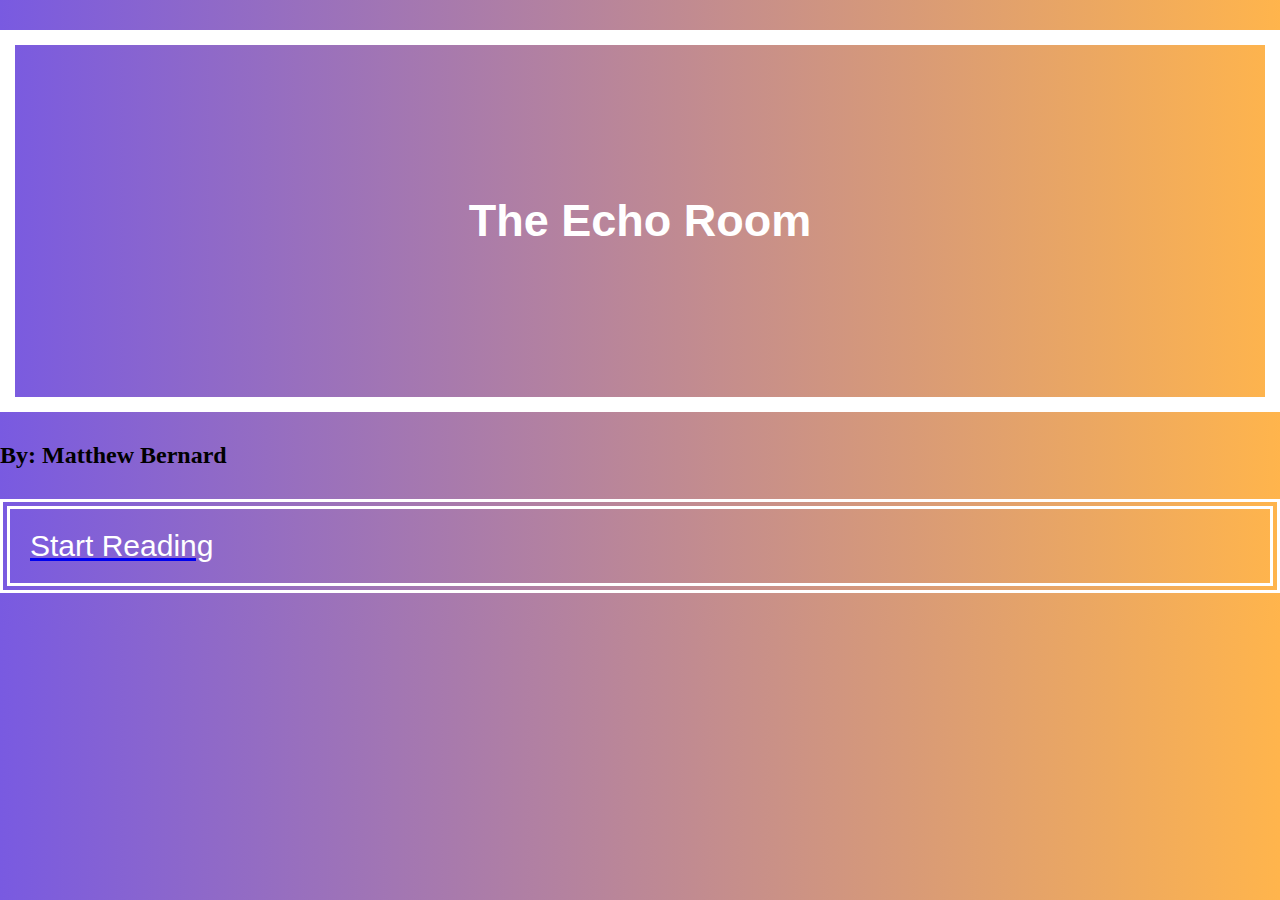
<file: index.html>
<!DOCTYPE html>
<html lang="en">
<head>
    <meta charset="UTF-8">
    <meta name="viewport" content="width=device-width, initial-scale=1.0">
    <title>Document</title>
    <link rel="stylesheet" href="index.css">
</head>
<body>

<h1>The Echo Room</h1>
<h2>By: Matthew Bernard</h2>

<a href="pageone.html">

<p id="p1">Start Reading
</p>


</body>
</html>
</file>
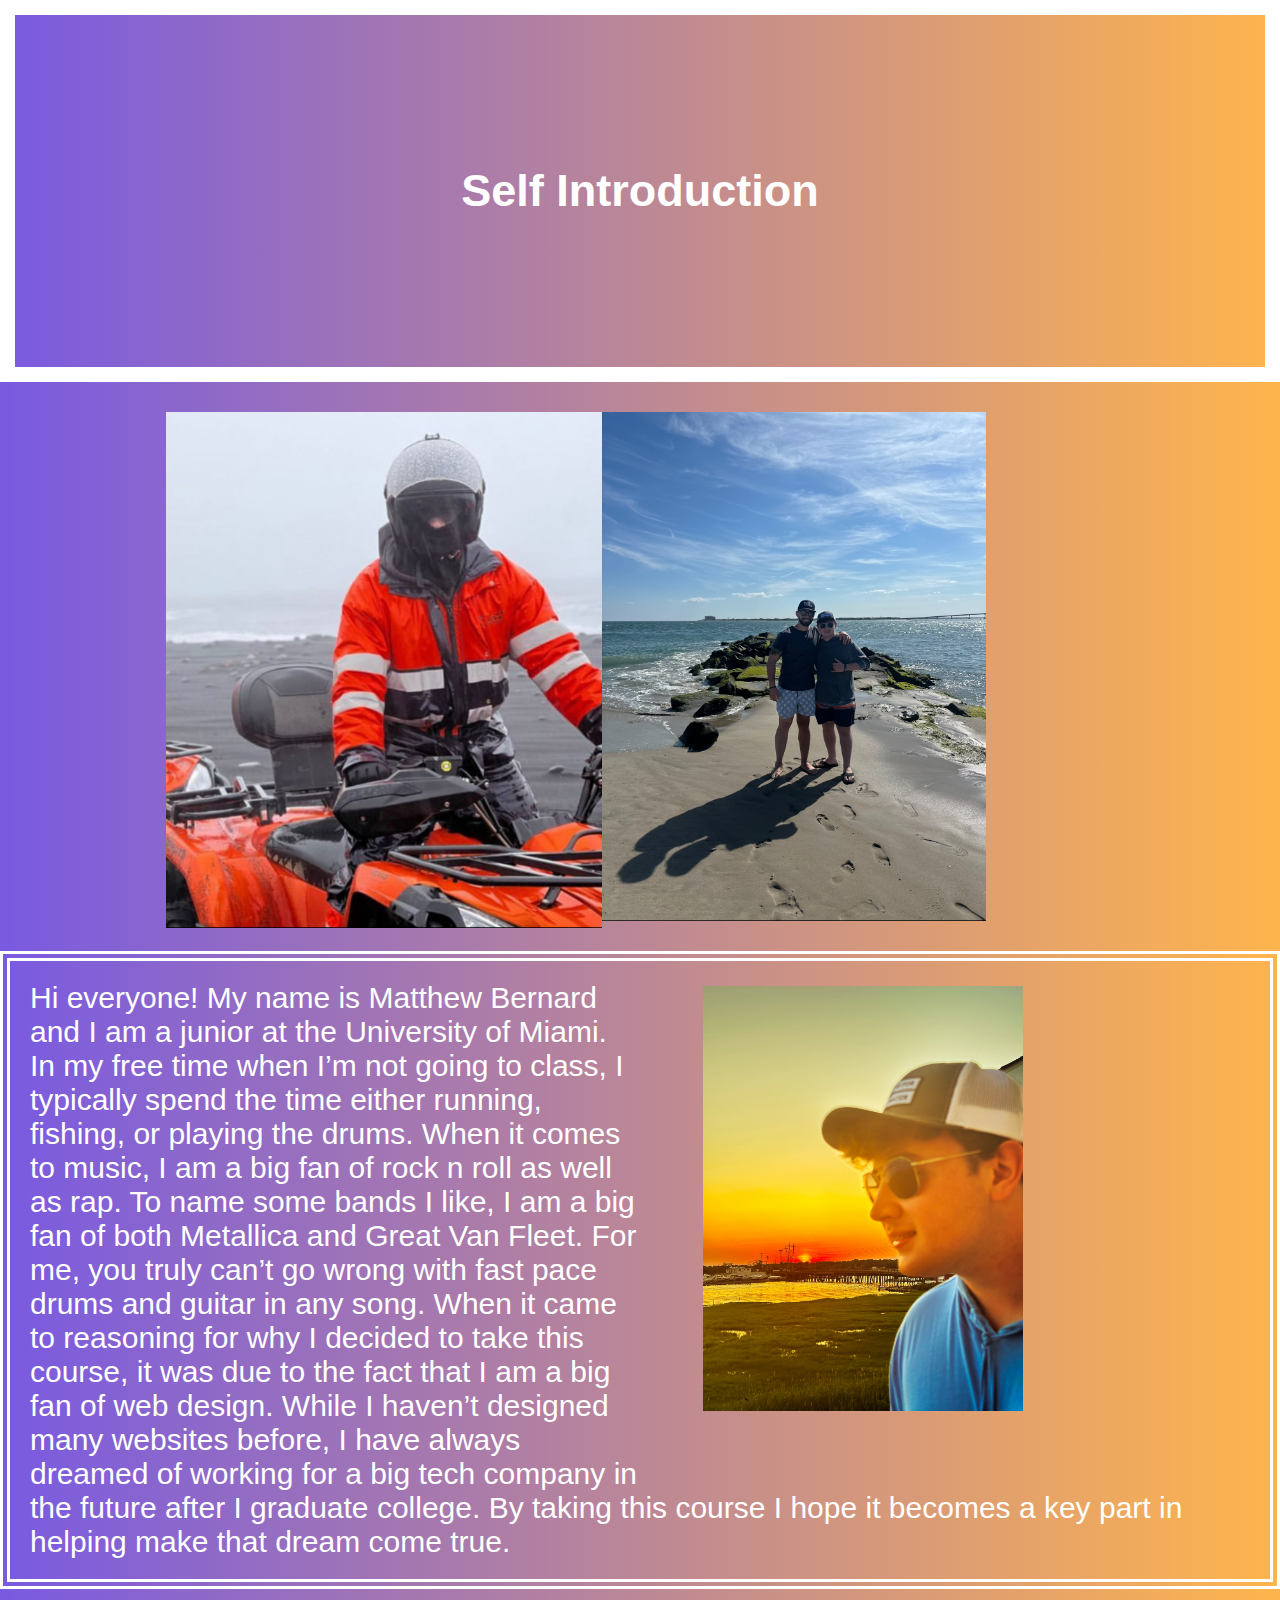
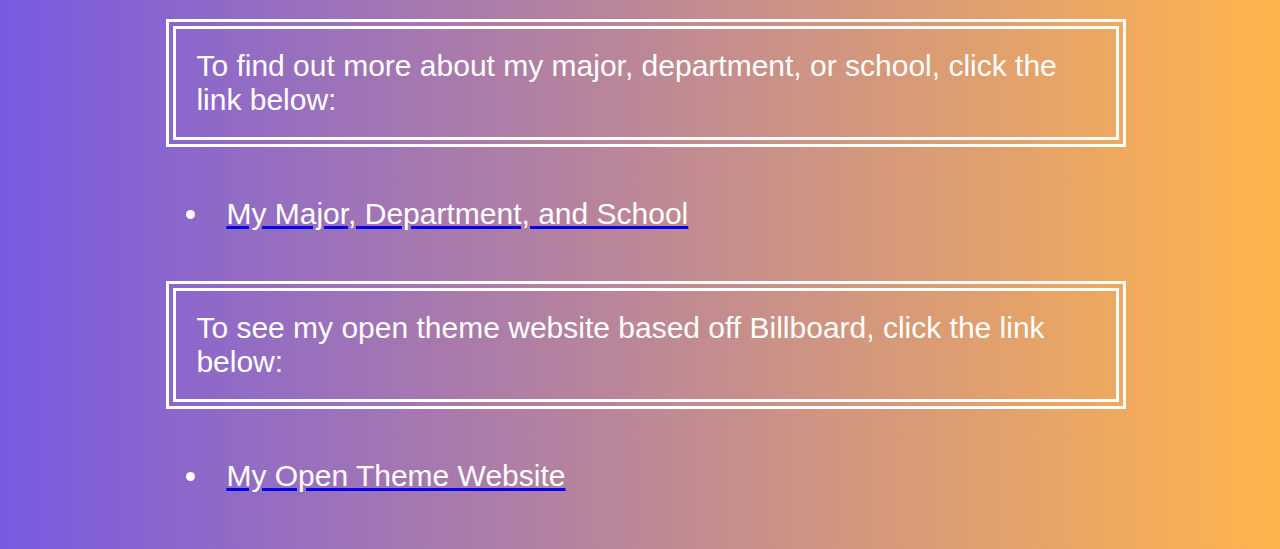
<file: intro.html>
<html lang="en">
<head>
    <meta charset="UTF-8">
    <meta name="viewport" content="width=device-width, initial-scale=1.0">
    <title>Matthew Bernard Introduction</title>
    <link rel="stylesheet" href="intro.css">
</head>

<body>

<h1>Self Introduction</h1>

<img id="img1" src="images/Riding ATV Photo.jpg" alt="" width="34%">
<img id="img2" src="images/Beach Photo.jpg" alt="" width="30%">
<img id="img3" src="images/Sunsent Photo.jpg" alt="" width="25%">



<p id="p1"> Hi everyone! My name is Matthew Bernard and I am a junior at the University of Miami. In my free time when I’m not going to class, I typically spend the time either running, fishing, or playing the drums. When it comes to music, I am a big fan of rock n roll as well as rap. To name some bands I like, I am a big fan of both Metallica and Great Van Fleet. For me, you truly can’t go wrong with fast pace drums and guitar in any song. When it came to reasoning for why I decided to take this course, it was due to the fact that I am a big fan of web design. While I haven’t designed many websites before, I have always dreamed of working for a big tech company in the future after I graduate college. By taking this course I hope it becomes a key part in helping make that dream come true.
    </p>

<p id="p2"> To find out more about my major, department, or school, click the link below:</p>
    </p>

<a href="major.html">
        <li>My Major, Department, and School</li>
        </a>

<p id="p3"> To see my open theme website based off Billboard, click the link below:
    </p>


<a href="open.html">
        <li>My Open Theme Website</li>
        </a>

<br>
<br>


</body>
</html>
</file>
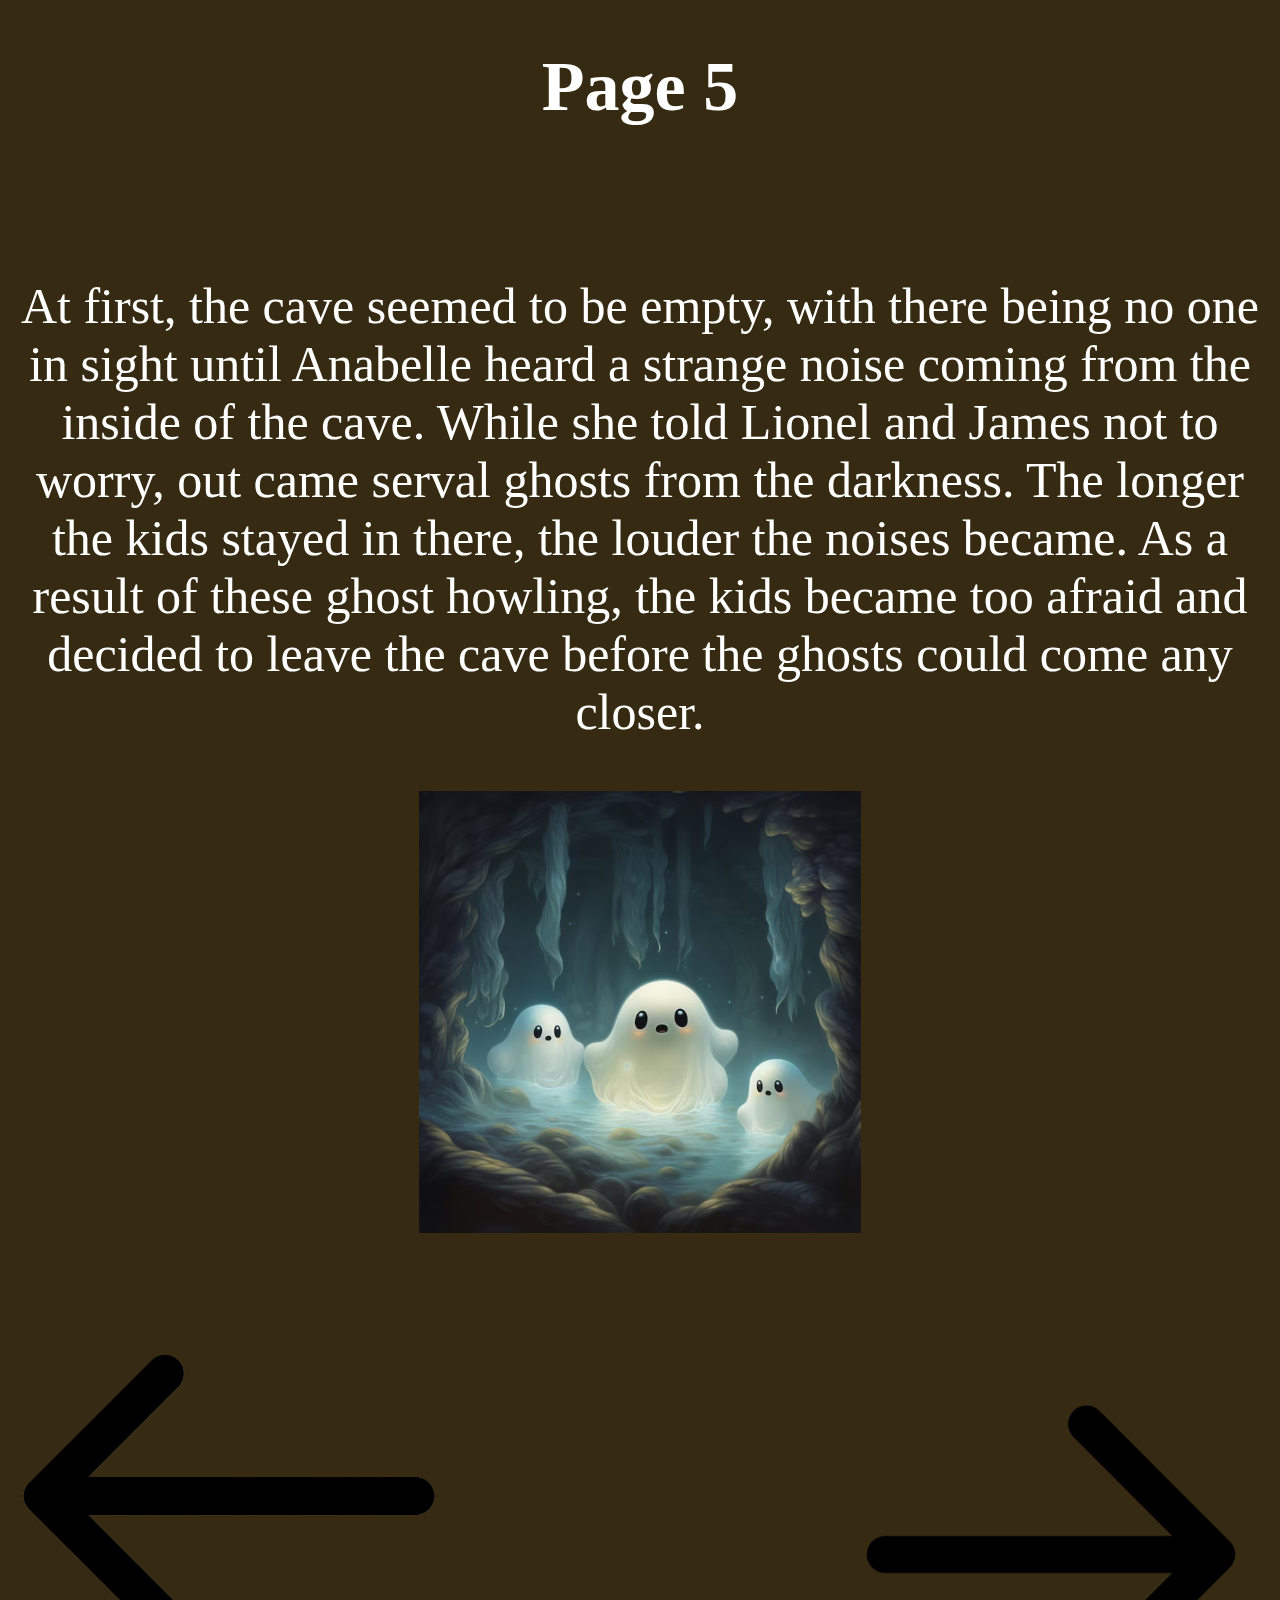
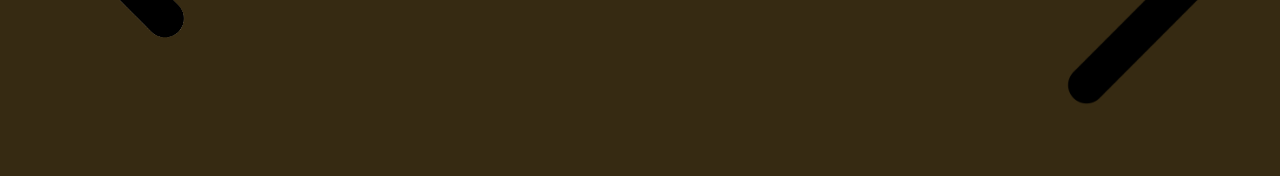
<file: pagefive.html>
<!DOCTYPE html>
<html lang="en">
<head>
    <meta charset="UTF-8">
    <meta name="viewport" content="width=device-width, initial-scale=1.0">
    <title>Document</title>
    <link rel="stylesheet" href="pagefive.css">
</head>


<h1>Page 5</h1>

<p id="p1"> At first, the cave seemed to be empty, with there being no one in sight until Anabelle heard a strange noise coming from the inside of the cave. While she told Lionel and James not to worry, out came serval ghosts from the darkness. The longer the kids stayed in there, the louder the noises became. As a result of these ghost howling, the kids became too afraid and decided to leave the cave before the ghosts could come any closer.
</p>


<img id="img1" src="images/Ghosts.avif" alt="" width="35%%">


<a href="pagefour.html">
  <img id="img2" src="images/left arrow.png" alt="" width="35%">
</a>

<a href="pagesix.html">
  <img id="img3" src="images/right-arrow.png" alt="" width="35%">
</a>


<body>
    
</body>
</html>
</file>
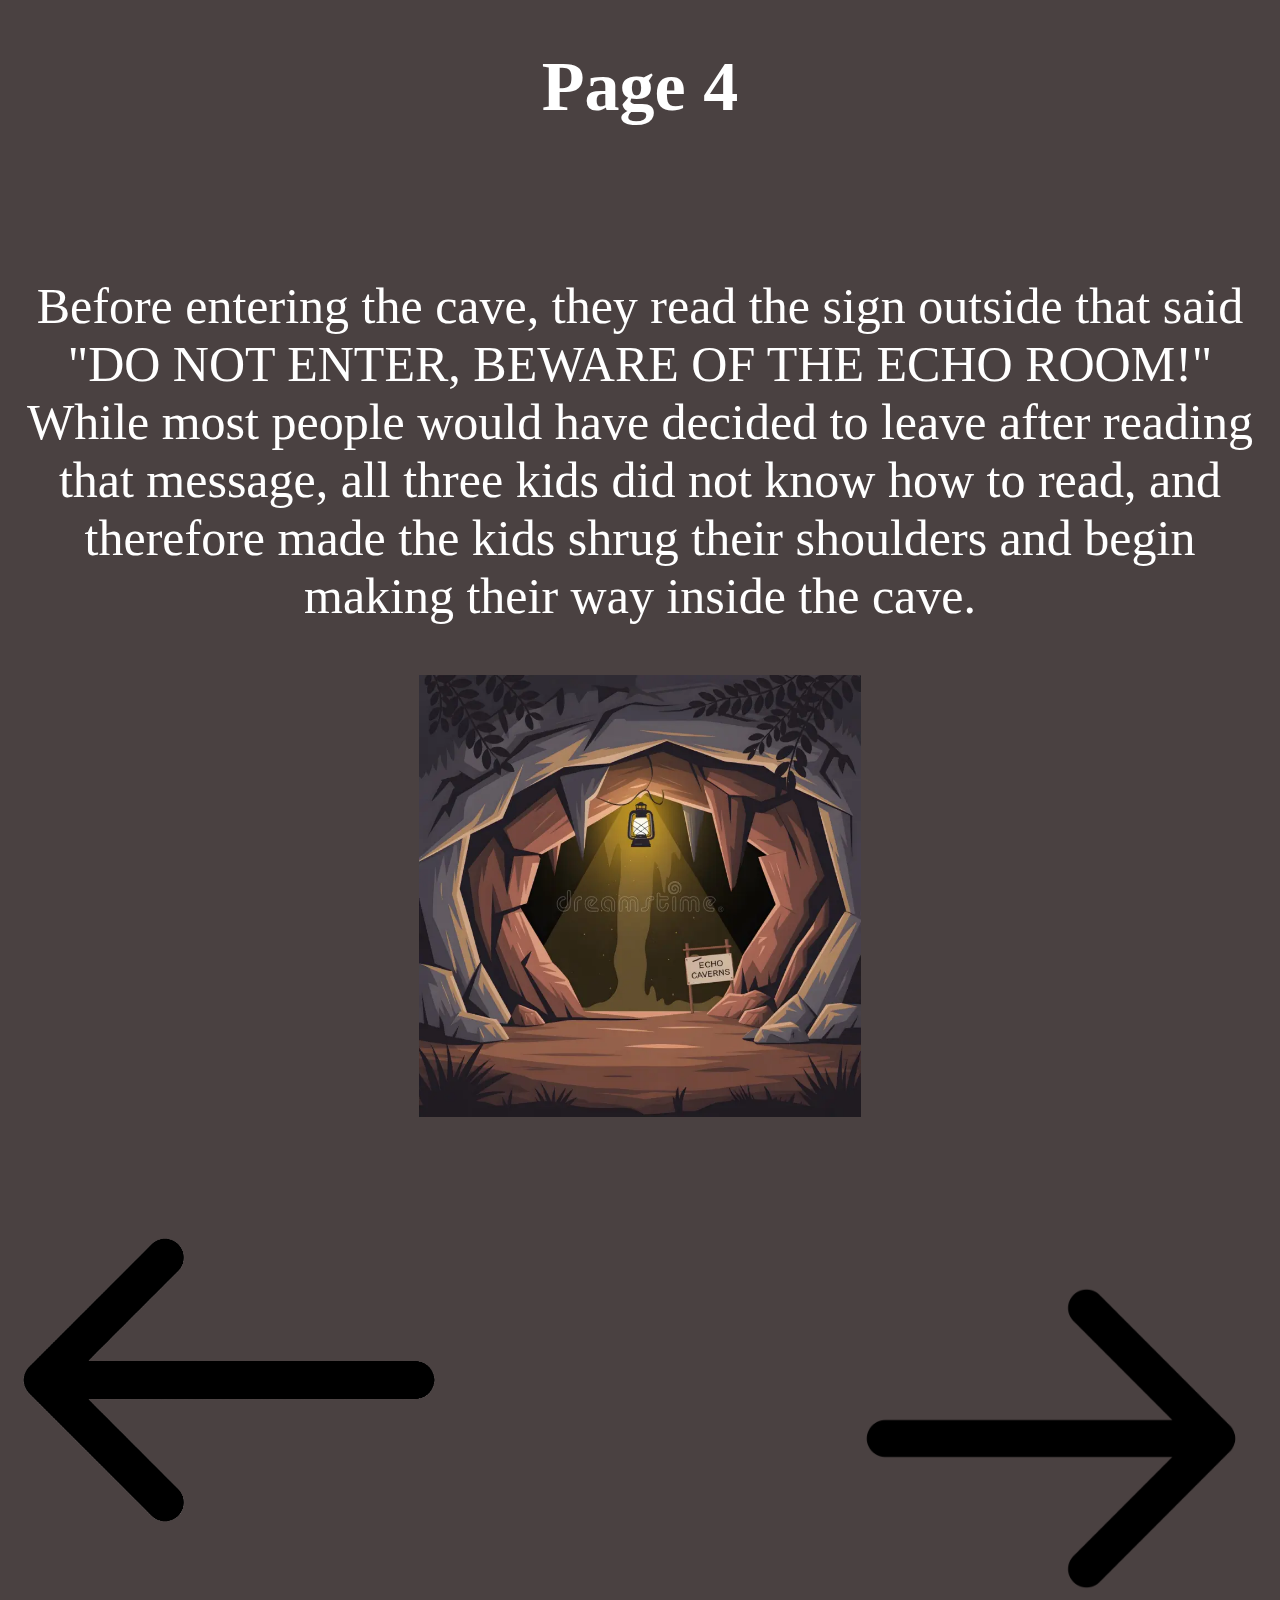
<file: pagefour.html>
<!DOCTYPE html>
<html lang="en">
<head>
    <meta charset="UTF-8">
    <meta name="viewport" content="width=device-width, initial-scale=1.0">
    <title>Document</title>
    <link rel="stylesheet" href="pagefour.css">
</head>


<h1>Page 4</h1>

<p id="p1"> Before entering the cave, they read the sign outside that said "DO NOT ENTER, BEWARE OF THE ECHO ROOM!" While most people would have decided to leave after reading that message, all three kids did not know how to read, and therefore made the kids shrug their shoulders and begin making their way inside the cave.
</p>


<img id="img1" src="images/dark-cave.webp" alt="" width="35%">


<a href="pagethree.html">
  <img id="img2" src="images/left arrow.png" alt="" width="35%">
</a>

<a href="pagefive.html">
  <img id="img3" src="images/right-arrow.png" alt="" width="35%">
</a>

<body>
    
</body>
</html>
</file>
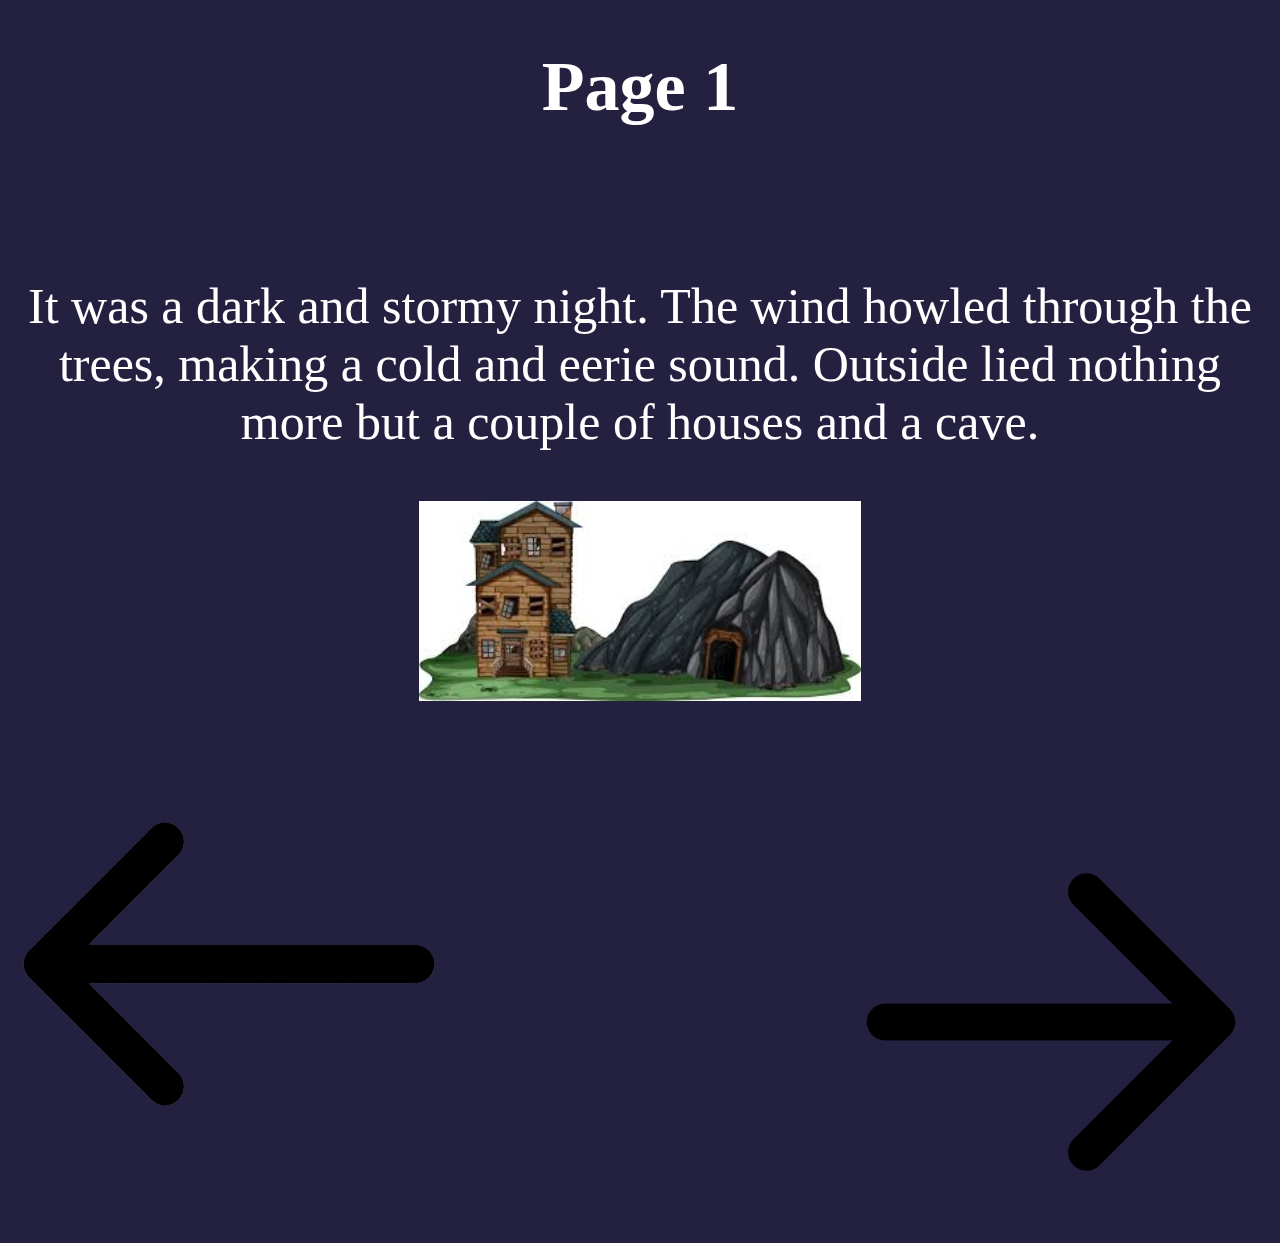
<file: pageone.html>
<!DOCTYPE html>
<html lang="en">
<head>
    <meta charset="UTF-8">
    <meta name="viewport" content="width=device-width, initial-scale=1.0">
    <title>Document</title>
    <link rel="stylesheet" href="pageone.css">
</head>


<h1>Page 1</h1>

<p id="p1"> It was a dark and stormy night. The wind howled through the trees, making a cold and eerie sound. Outside lied nothing more but a couple of houses and a cave.
</p>


<img id="img1" src="images/page1image.jpg" alt="" width="35%">


<a href="index.html">
  <img id="img2" src="images/left arrow.png" alt="" width="35%">
</a>

<a href="pagetwo.html">
  <img id="img3" src="images/right-arrow.png" alt="" width="35%">
</a>




<body>
    
</body>
</html>
</file>
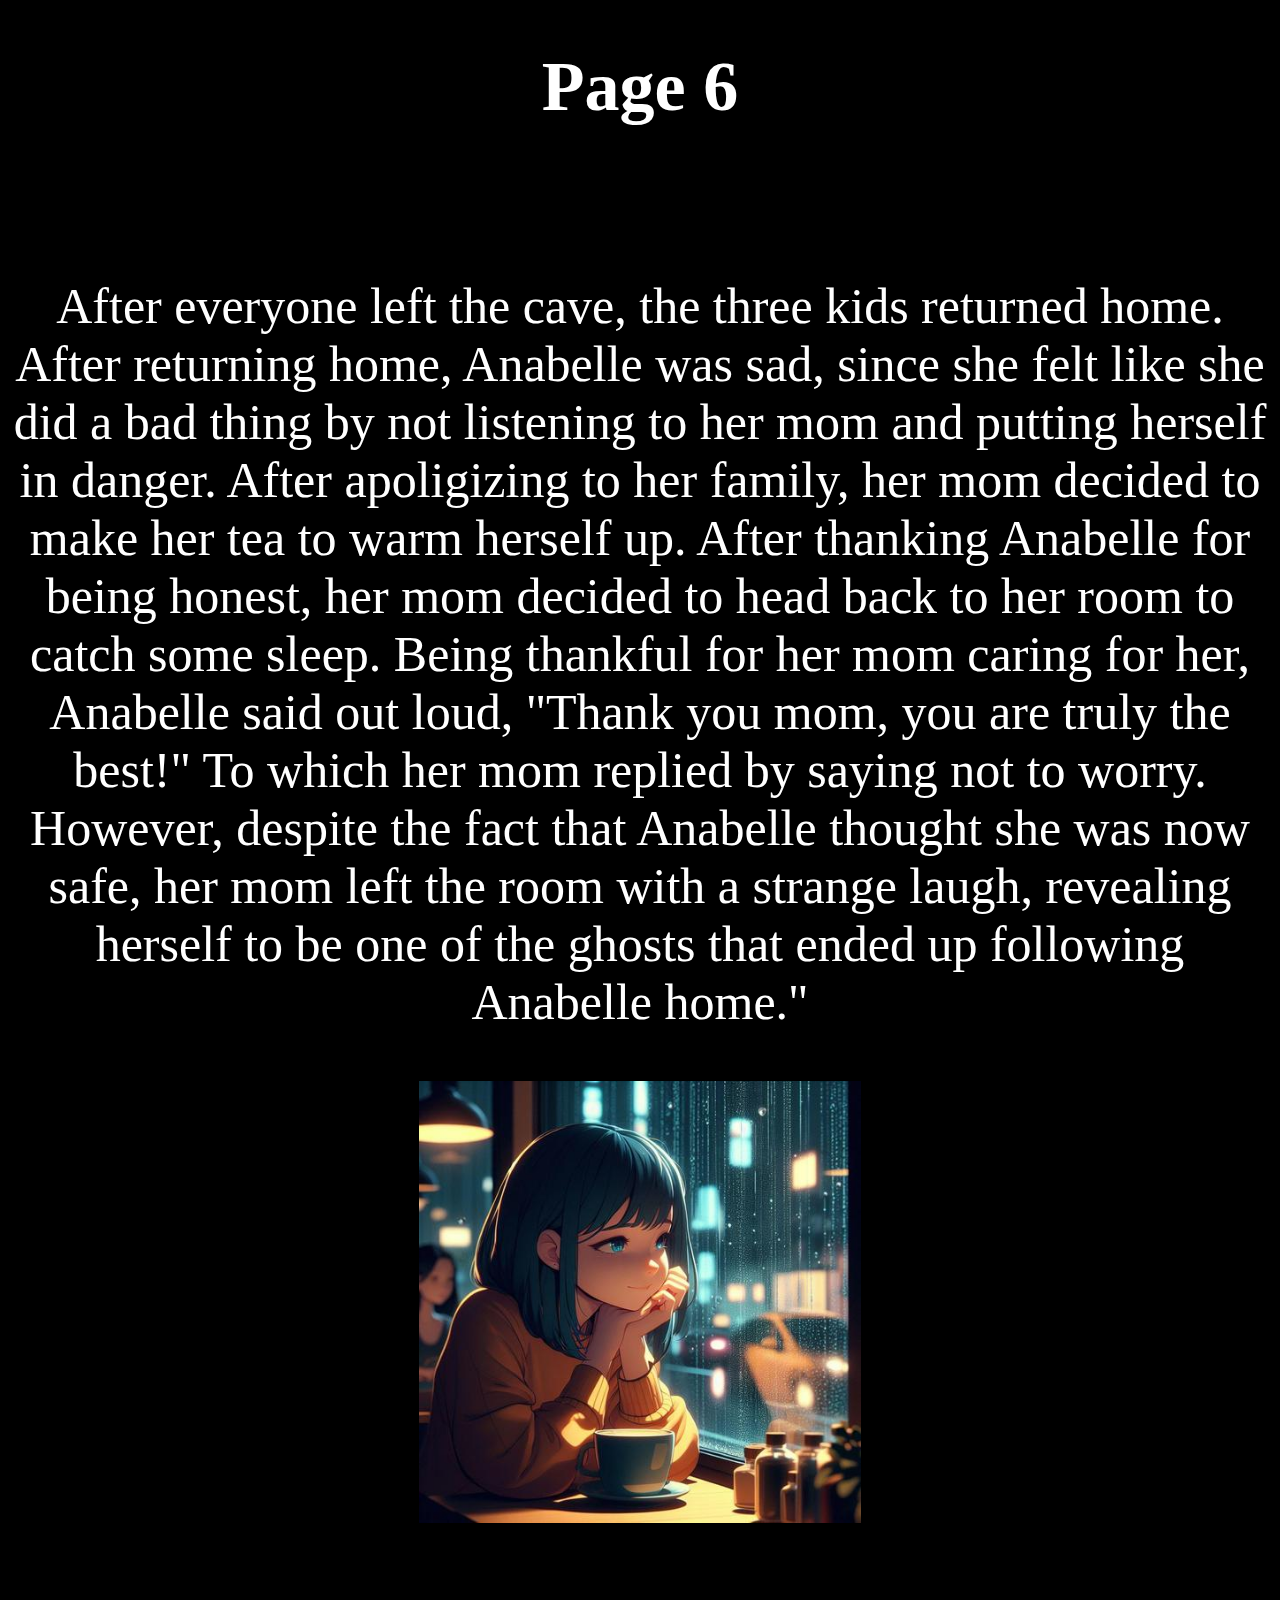
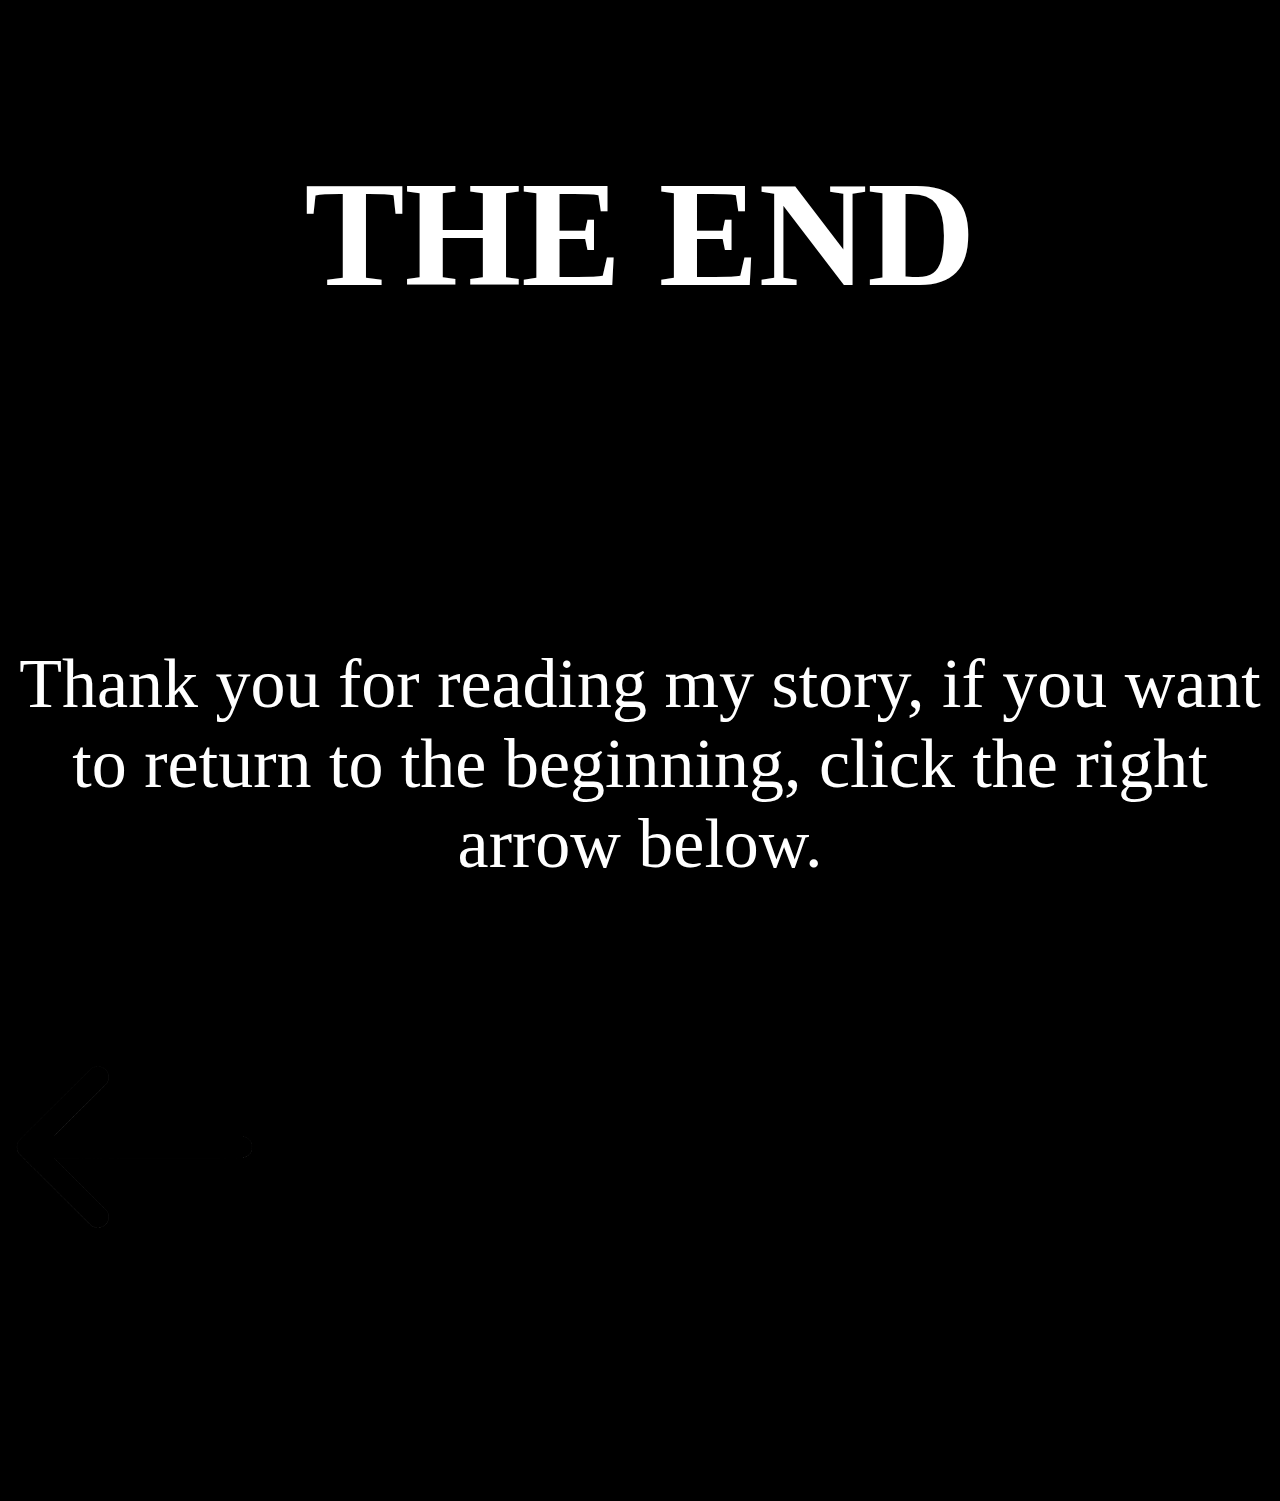
<file: pagesix.html>
<!DOCTYPE html>
<html lang="en">
<head>
    <meta charset="UTF-8">
    <meta name="viewport" content="width=device-width, initial-scale=1.0">
    <title>Document</title>
    <link rel="stylesheet" href="pagesix.css">
</head>


<h1>Page 6</h1>

<p id="p1"> After everyone left the cave, the three kids returned home. After returning home, Anabelle was sad, since she felt like she did a bad thing by not listening to her mom and putting herself in danger. After apoligizing to her family, her mom decided to make her tea to warm herself up. After thanking Anabelle for being honest, her mom decided to head back to her room to catch some sleep. Being thankful for her mom caring for her, Anabelle said out loud, "Thank you mom, you are truly the best!" To which her mom replied by saying not to worry. However, despite the fact that Anabelle thought she was now safe, her mom left the room with a strange laugh, revealing herself to be one of the ghosts that ended up following Anabelle home."
</p>

<img id="img1" src="images/sad girl.jpg" alt="" width="35%%">

<h2>THE END</h2>

<p id="p4"> Thank you for reading my story, if you want to return to the beginning, click the right arrow below.
</p>


<a href="pagefive.html">
  <img id="img2" src="images/left arrow.png" alt="" width="20%">
</a>

<a href="index.html">
  <img id="img3" src="images/right-arrow.png" alt="" width="20%">
</a>


<body>
    
</body>
</html>
</file>
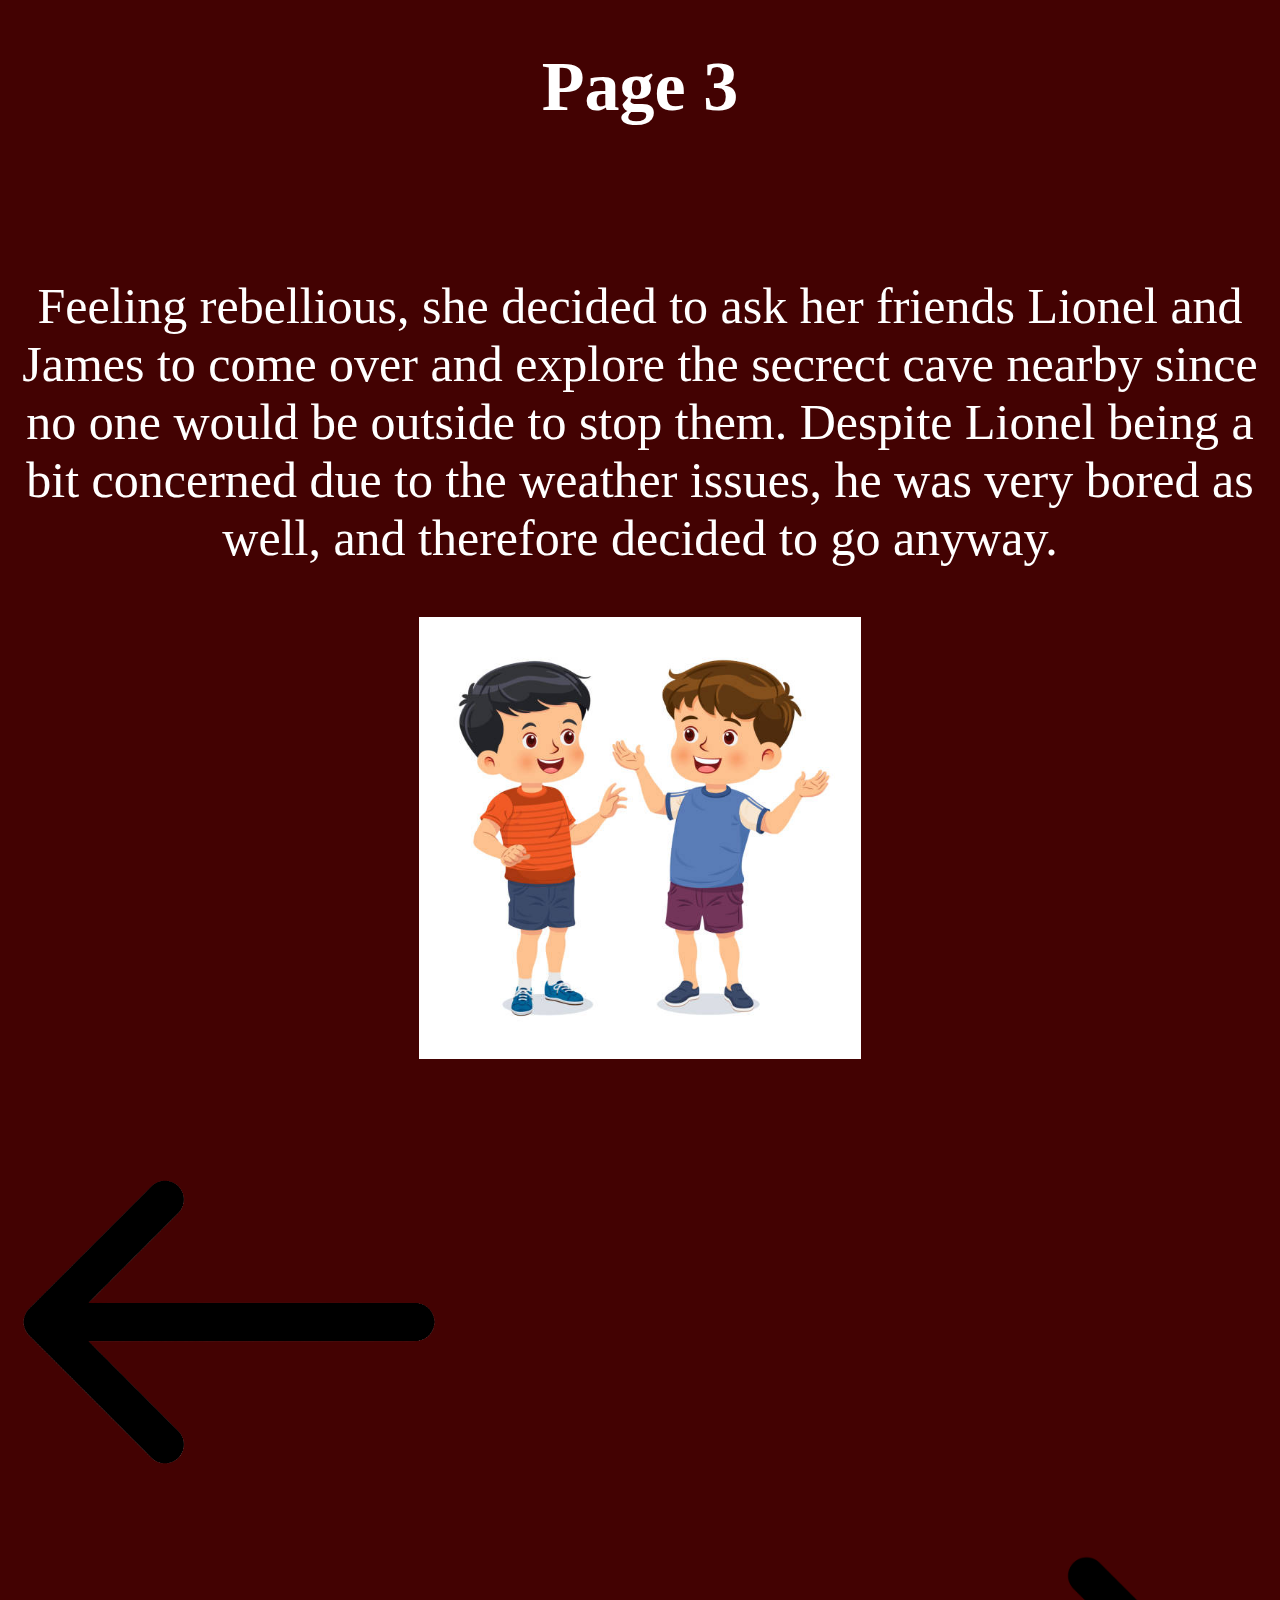
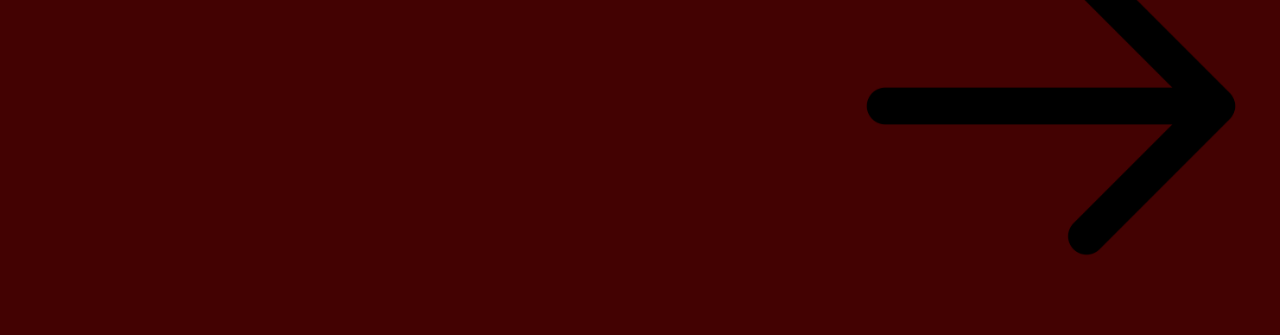
<file: pagethree.html>
<!DOCTYPE html>
<html lang="en">
<head>
    <meta charset="UTF-8">
    <meta name="viewport" content="width=device-width, initial-scale=1.0">
    <title>Document</title>
    <link rel="stylesheet" href="pagethree.css">
</head>


<h1>Page 3</h1>

<p id="p1"> Feeling rebellious, she decided to ask her friends Lionel and James to come over and explore the secrect cave nearby since no one would be outside to stop them. Despite Lionel being a bit concerned due to the weather issues, he was very bored as well, and therefore decided to go anyway.
</p>


<img id="img1" src="images/Page 3 image.jpg" alt="" width="35%%">


<a href="pagetwo.html">
  <img id="img2" src="images/left arrow.png" alt="" width="35%">
</a>

<a href="pagefour.html">
  <img id="img3" src="images/right-arrow.png" alt="" width="35%">
</a>


<body>
    
</body>
</html>
</file>
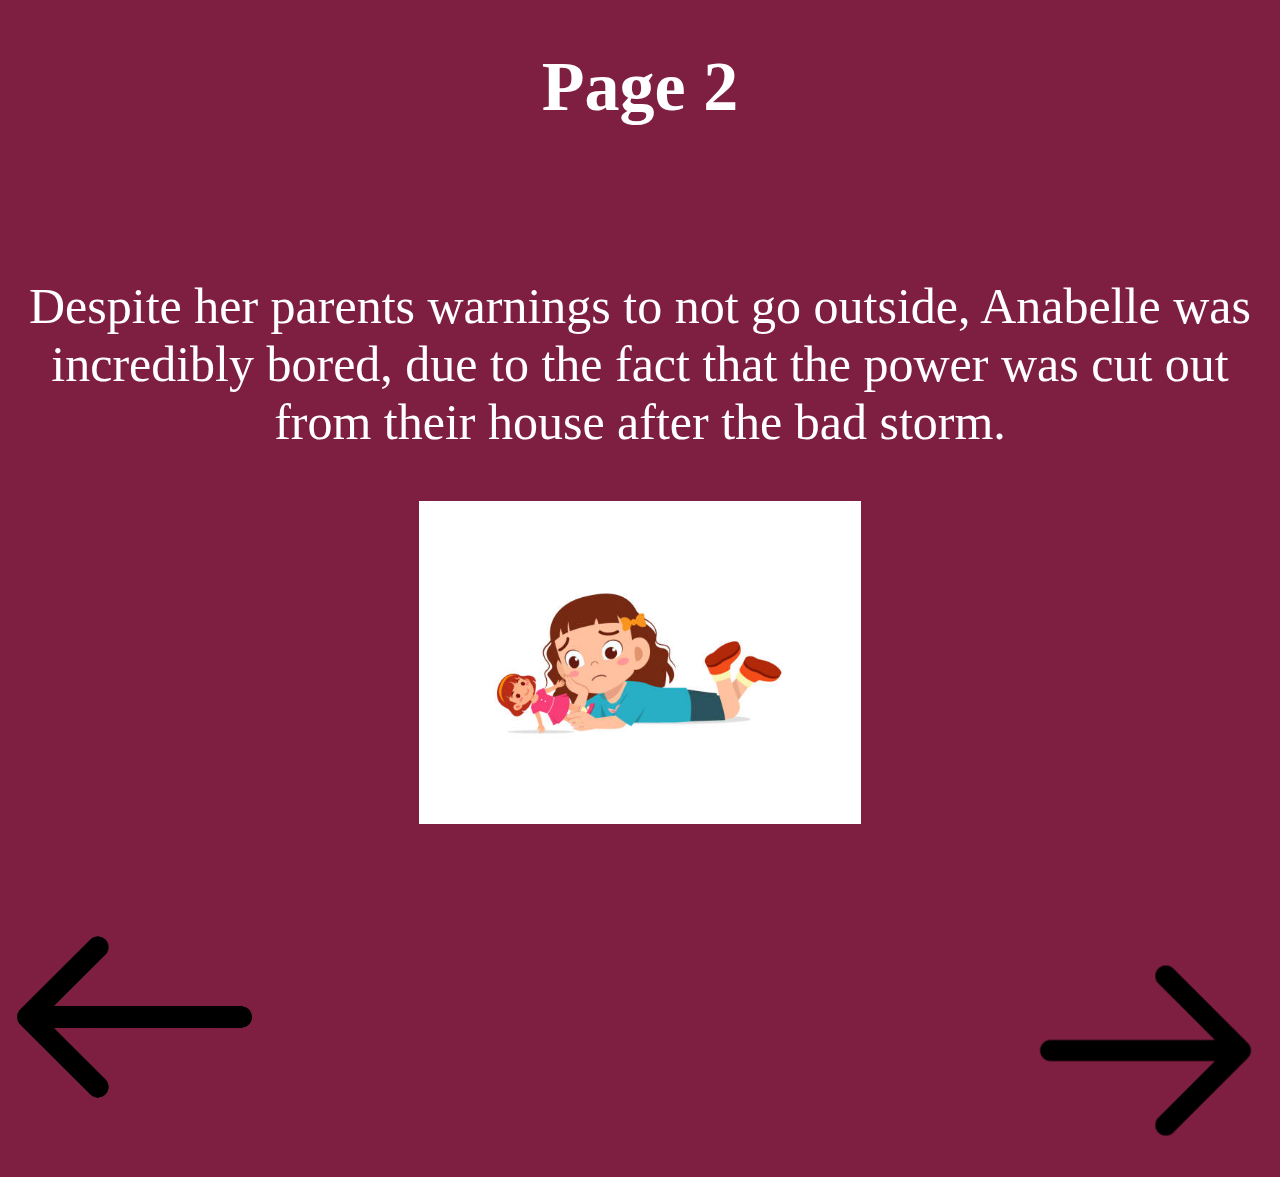
<file: pagetwo.html>
<!DOCTYPE html>
<html lang="en">
<head>
    <meta charset="UTF-8">
    <meta name="viewport" content="width=device-width, initial-scale=1.0">
    <title>Document</title>
    <link rel="stylesheet" href="pagetwo.css">
</head>


<h1>Page 2</h1>

<p id="p1"> Despite her parents warnings to not go outside, Anabelle was incredibly bored, due to the fact that the power was cut out from their house after the bad storm. 
</p>


<img id="img1" src="images/Bored .jpg" alt="" width="35%%">


<a href="pageone.html">
  <img id="img2" src="images/left arrow.png" alt="" width="20%">
</a>

<a href="pagethree.html">
  <img id="img3" src="images/right-arrow.png" alt="" width="20%">
</a>




<body>
    
</body>
</html>
</file>
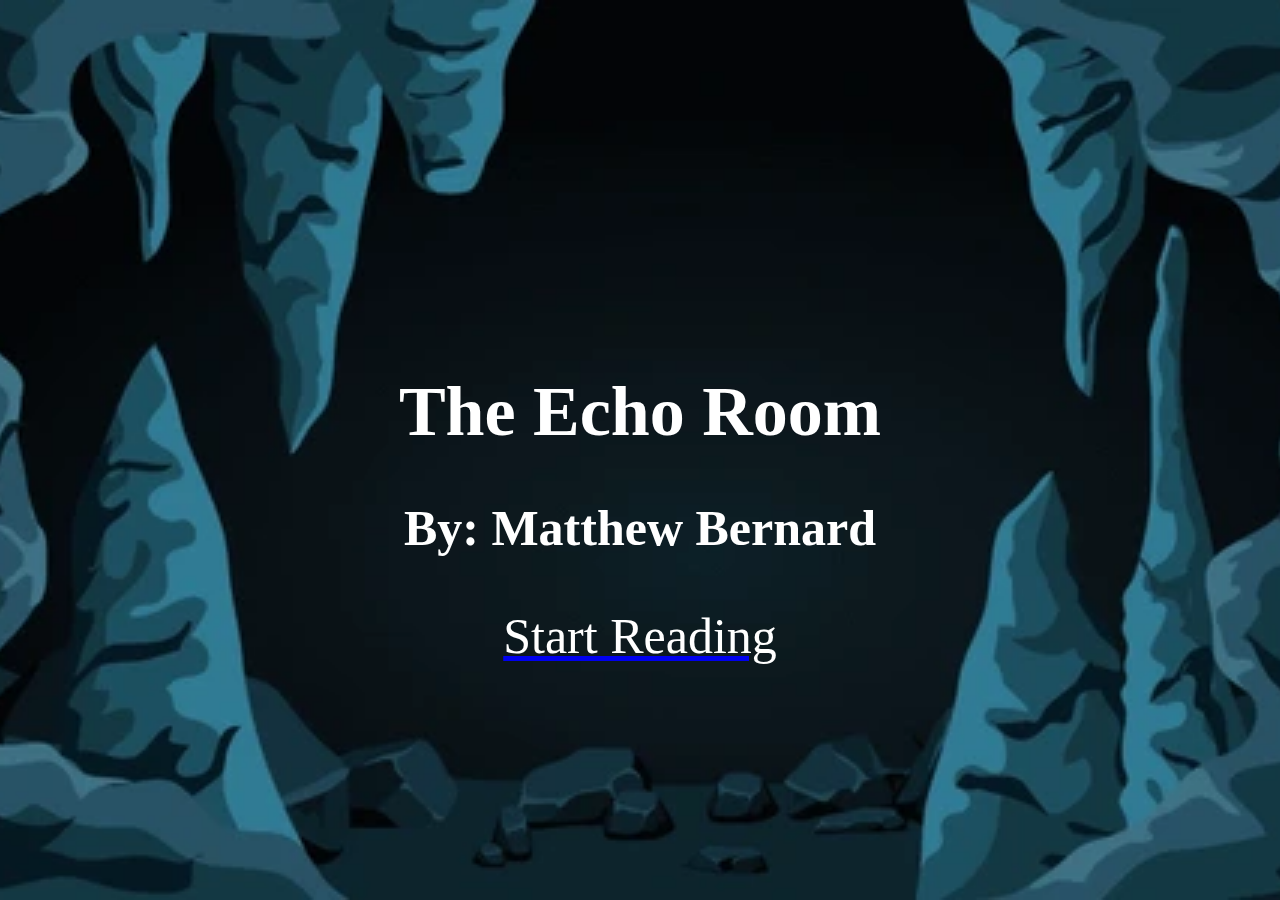
<file: titlepage.html>
<!DOCTYPE html>
<html lang="en">
<head>
    <meta charset="UTF-8">
    <meta name="viewport" content="width=device-width, initial-scale=1.0">
    <title>Document</title>
    <link rel="stylesheet" href="titlepage.css">
</head>
<body>

<h1>The Echo Room</h1>
<h2>By: Matthew Bernard</h2>

<a href="pageone.html">

<p id="p1">Start Reading
</p>


</body>
</html>
</file>
<file: index.css>
body {
    background: linear-gradient(to right, rgba(64, 20, 212, 0.703), rgba(255, 149, 0, 0.701));
margin: 0px;
}

h1 {
    font-family: Helvetica, arial, sans-serif;
    font-size: 45px;
    color: white;
    text-align: center;
    border-style: solid;
    border-width: 15px;
    padding-top: 150px;
    padding-bottom: 150px;
}


#p1 {
    font-family: Helvetica, arial, sans-serif;
    font-size: 30px;
    color: white;
    border-style: double;
    border-width: 10px;
    margin-left: auto;
    margin-right: auto;
    padding: 20px;
}

#p2 {
    font-family: Helvetica, arial, sans-serif;
    font-size: 30px;
    color: white;
    border-style: double;
    margin-left: auto;
    border-width: 10px;
    margin-left: 13%;
    margin-right: 12%;
    padding: 20px;
}

#p3 {
    font-family: Helvetica, arial, sans-serif;
    font-size: 30px;
    color: white;
    border-style: double;
    margin-left: auto;
    border-width: 10px;
    margin-left: 13%;
    margin-right: 12%;
    padding: 20px;
}


#img1 {
    display: block;
    float: left;
    margin-left: 13%;
  
}

#img2 {
    float: center;
    margin-right: 23%;
} 

#img3 {
    float: right;
    padding: 65px;
    margin-right: 15%;


}


li {

    font-family: Helvetica, arial, sans-serif;
    font-size: 30px;
    color: white;
    margin-left: auto;
    border-width: 10px;
    margin-left: 13%;
    margin-right: 12%;
    padding: 20px;

}
</file>
<file: intro.css>
body {
    background: linear-gradient(to right, rgba(64, 20, 212, 0.703), rgba(255, 149, 0, 0.701));
margin: 0px;
}

h1 {
    font-family: Helvetica, arial, sans-serif;
    font-size: 45px;
    color: white;
    text-align: center;
    border-style: solid;
    border-width: 15px;
    padding-top: 150px;
    padding-bottom: 150px;
}


#p1 {
    font-family: Helvetica, arial, sans-serif;
    font-size: 30px;
    color: white;
    border-style: double;
    border-width: 10px;
    margin-left: auto;
    margin-right: auto;
    padding: 20px;
}

#p2 {
    font-family: Helvetica, arial, sans-serif;
    font-size: 30px;
    color: white;
    border-style: double;
    margin-left: auto;
    border-width: 10px;
    margin-left: 13%;
    margin-right: 12%;
    padding: 20px;
}

#p3 {
    font-family: Helvetica, arial, sans-serif;
    font-size: 30px;
    color: white;
    border-style: double;
    margin-left: auto;
    border-width: 10px;
    margin-left: 13%;
    margin-right: 12%;
    padding: 20px;
}


#img1 {
    display: block;
    float: left;
    margin-left: 13%;
  
}

#img2 {
    float: center;
    margin-right: 23%;
} 

#img3 {
    float: right;
    padding: 65px;
    margin-right: 15%;


}


li {

    font-family: Helvetica, arial, sans-serif;
    font-size: 30px;
    color: white;
    margin-left: auto;
    border-width: 10px;
    margin-left: 13%;
    margin-right: 12%;
    padding: 20px;

}
</file>
<file: pagefive.css>
h1{

font-family: Georgia, 'Times New Roman', Times, serif;
font-size: 70px;
text-align: center;
color: white;

}

body{


background-color: rgb(54, 42, 18);
background-attachment: fixed;
background-position: center;
background-size: cover;

    
}


#p1{


font-family: Georgia, 'Times New Roman', Times, serif;
font-size: 50px;
padding-top: 100px;
text-align: center;
color: white;    


}


#img1 {


  display: block;
  margin-left: auto;
  margin-right: auto;
  padding-bottom: 100px;


} 


#img2 {
  display: block;
  float: left;
  margin-left: 30;
}


#img3 {
  display: block;
  float: right;
  margin-right: 30;
}



#p2 {


font-family: Georgia, 'Times New Roman', Times, serif;
font-size: 70px;
text-align: left;
color: white;


} 


#p3 {


font-family: Georgia, 'Times New Roman', Times, serif;
font-size: 70px;
text-align: right;
color: white;

    


}
</file>
<file: pagefour.css>
h1{

font-family: Georgia, 'Times New Roman', Times, serif;
font-size: 70px;
text-align: center;
color: white;

}

body{


background-color: rgb(74, 65, 65);
background-attachment: fixed;
background-position: center;
background-size: cover;

    
}


#p1{


font-family: Georgia, 'Times New Roman', Times, serif;
font-size: 50px;
padding-top: 100px;
text-align: center;
color: white;    


}


#img1 {


  display: block;
  margin-left: auto;
  margin-right: auto;
  padding-bottom: 100px;



} 


#img2 {
  display: block;
  float: left;
  margin-left: 30;
}


#img3 {
  display: block;
  float: right;
  margin-right: 30;
}



#p2 {


font-family: Georgia, 'Times New Roman', Times, serif;
font-size: 70px;
text-align: left;
color: white;


} 


#p3 {


font-family: Georgia, 'Times New Roman', Times, serif;
font-size: 70px;
text-align: right;
color: white;

    


}
</file>
<file: pageone.css>
h1{

font-family: Georgia, 'Times New Roman', Times, serif;
font-size: 70px;
text-align: center;
color: white;

}

body{


background-color: rgb(35, 32, 64);
background-attachment: fixed;
background-position: center;
background-size: cover;

    
}


#p1{


font-family: Georgia, 'Times New Roman', Times, serif;
font-size: 50px;
padding-top: 100px;
text-align: center;
color: white;    


}


#img1 {


  display: block;
  margin-left: auto;
  margin-right: auto;
  padding-bottom: 100px;



} 


#img2 {
  
  display: block;
  float: left;
  margin-left: 30;

}


#img3 {
  display: block;
  float: right;
  margin-right: 30;
}


#p2 {


font-family: Georgia, 'Times New Roman', Times, serif;
font-size: 70px;
text-align: left;
color: white;


} 


#p3 {


font-family: Georgia, 'Times New Roman', Times, serif;
font-size: 70px;
text-align: right;
color: white;

    


}
</file>
<file: pagesix.css>
h1{

font-family: Georgia, 'Times New Roman', Times, serif;
font-size: 70px;
text-align: center;
color: white;

}

body{


background-color: black;
background-attachment: fixed;
background-position: center;
background-size: cover;

    
}


#p1{


font-family: Georgia, 'Times New Roman', Times, serif;
font-size: 50px;
padding-top: 100px;
text-align: center;
color: white;    


}


#img1 {


  display: block;
  margin-left: auto;
  margin-right: auto;
  padding-bottom: 100px;


} 


#img2 {
  display: block;
  margin-left: 0;
  margin-right: auto;
}


#img3 {
  display: block;
  margin-left: auto;
  margin-right: 0;
}


#p2 {


font-family: Georgia, 'Times New Roman', Times, serif;
font-size: 70px;
text-align: left;
color: white;


} 


#p3 {


font-family: Georgia, 'Times New Roman', Times, serif;
font-size: 70px;
text-align: right;
color: white;

    


} 


h2{


font-family: Georgia, 'Times New Roman', Times, serif;
font-size: 150px;
text-align: center;
color: white;
padding-bottom: 200px;


}

#p4 {


font-family: Georgia, 'Times New Roman', Times, serif;
font-size: 70px;
text-align: center;
color: white;
padding-bottom: 100px;

    


}
</file>
<file: pagethree.css>
h1{

font-family: Georgia, 'Times New Roman', Times, serif;
font-size: 70px;
text-align: center;
color: white;

}

body{


background-color: rgb(67, 2, 2);
background-attachment: fixed;
background-position: center;
background-size: cover;

    
}


#p1{


font-family: Georgia, 'Times New Roman', Times, serif;
font-size: 50px;
padding-top: 100px;
text-align: center;
color: white;    


}


#img1 {


  display: block;
  margin-left: auto;
  margin-right: auto;
  padding-bottom: 100px;


} 

#img2 {
  display: block;
  margin-left: 0;
  margin-right: auto;
}


#img3 {
  display: block;
  margin-left: auto;
  margin-right: 0;
}


#p2 {


font-family: Georgia, 'Times New Roman', Times, serif;
font-size: 70px;
text-align: left;
color: white;


} 


#p3 {


font-family: Georgia, 'Times New Roman', Times, serif;
font-size: 70px;
text-align: right;
color: white;

    


}
</file>
<file: pagetwo.css>
h1{

font-family: Georgia, 'Times New Roman', Times, serif;
font-size: 70px;
text-align: center;
color: white;

}

body{


background-color: rgb(126, 30, 65);
background-attachment: fixed;
background-position: center;
background-size: cover;

    
}


#p1{


font-family: Georgia, 'Times New Roman', Times, serif;
font-size: 50px;
padding-top: 100px;
text-align: center;
color: white;    


}


#img1 {

  display: block;
  margin-left: auto;
  margin-right: auto;
  padding-bottom: 100px;

}

#img2 {
  display: block;
  float: left;
  margin-left: 30;
}


#img3 {
  display: block;
  float: right;
  margin-right: 30;
}

#p2 {


font-family: Georgia, 'Times New Roman', Times, serif;
font-size: 70px;
text-align: left;
color: white;


} 


#p3 {


font-family: Georgia, 'Times New Roman', Times, serif;
font-size: 70px;
text-align: right;
color: white;

    


}
</file>
<file: titlepage.css>
h1{

font-family: Georgia, 'Times New Roman', Times, serif;
font-size: 70px;
padding-top: 325px;
text-align: center;
color: white;

}


h1:hover{


text-align: center;
color: rgb(33, 2, 2);


}

h1:active{

text-align: center;
color: rgb(255, 0, 0);

}



body{


background-image: url(images/cave.webp);
background-attachment: fixed;
background-position: center;
background-size: cover;

    
}

h2{

font-family: Georgia, 'Times New Roman', Times, serif;
font-size: 50px;
text-align: center;
color: white;

}

h2:hover{


text-align: center;
color: rgb(33, 2, 2);


}

h2:active{

text-align: center;
color: rgb(255, 0, 0);

}

#p1{
    
font-family: Georgia, 'Times New Roman', Times, serif;
font-size: 50px;
text-align: center;
color: white;




}
</file>
